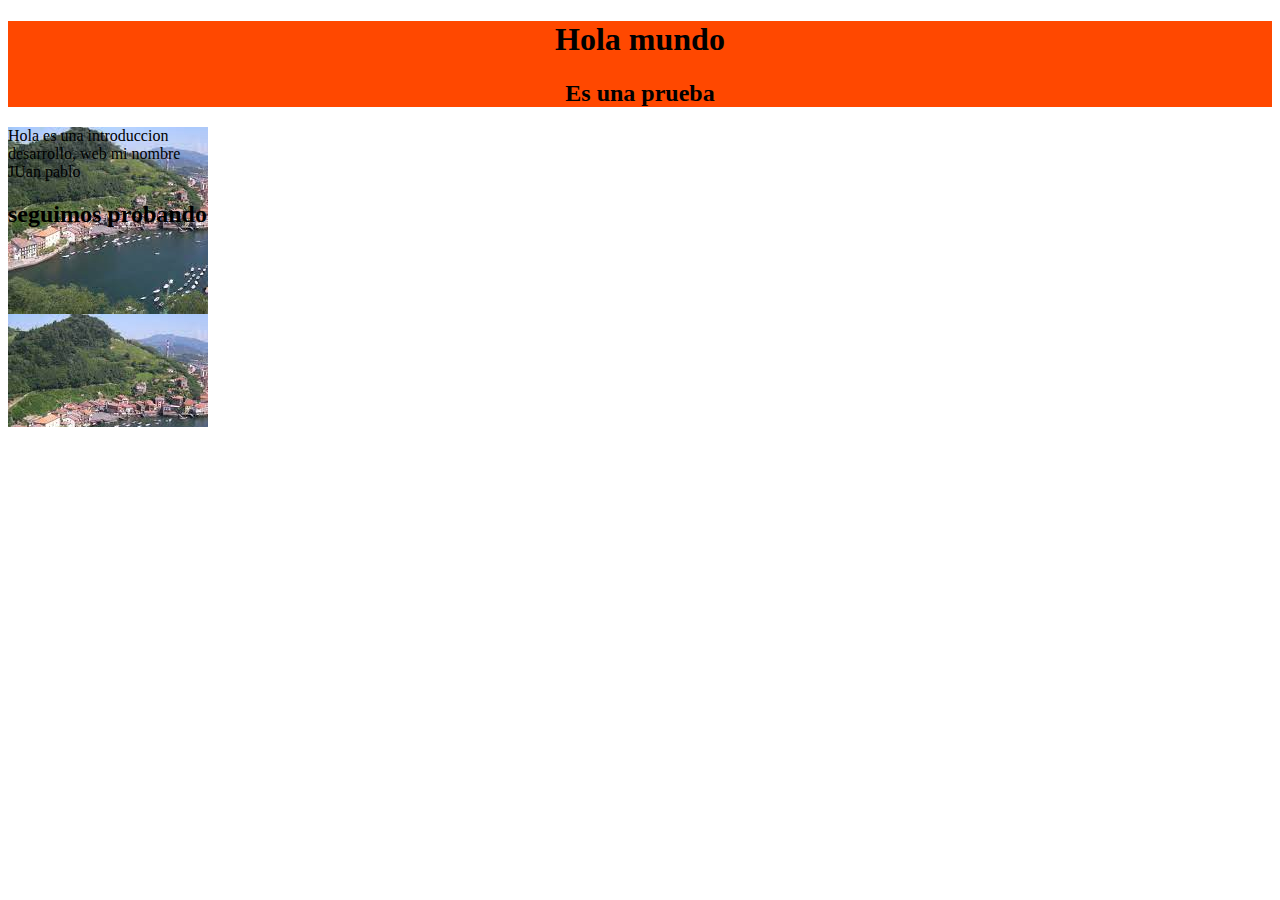
<file: Programacion/index.html>
<!DOCTYPE html>
<html>
    <head>
    <title>Clase 1</title>
   
    <link rel="icon" href="https://naruto-official.com/index/char_naruto.webp">
    <link href="index.css" rel="stylesheet" type="text/css"/>
    </head>
    <body>
        <div class="encabezados">
          
            <center>
            <h1> Hola mundo</h1>
        <h2>Es una prueba</h2>
    </center>
        </div>
        <div class="prueba">
          <p>
            Hola es una introduccion desarrollo, web mi nombre JUan pablo
          </p>  
          <h2>
            seguimos probando
          </h2>
     
        </div>
    </body>
</html>
</file>
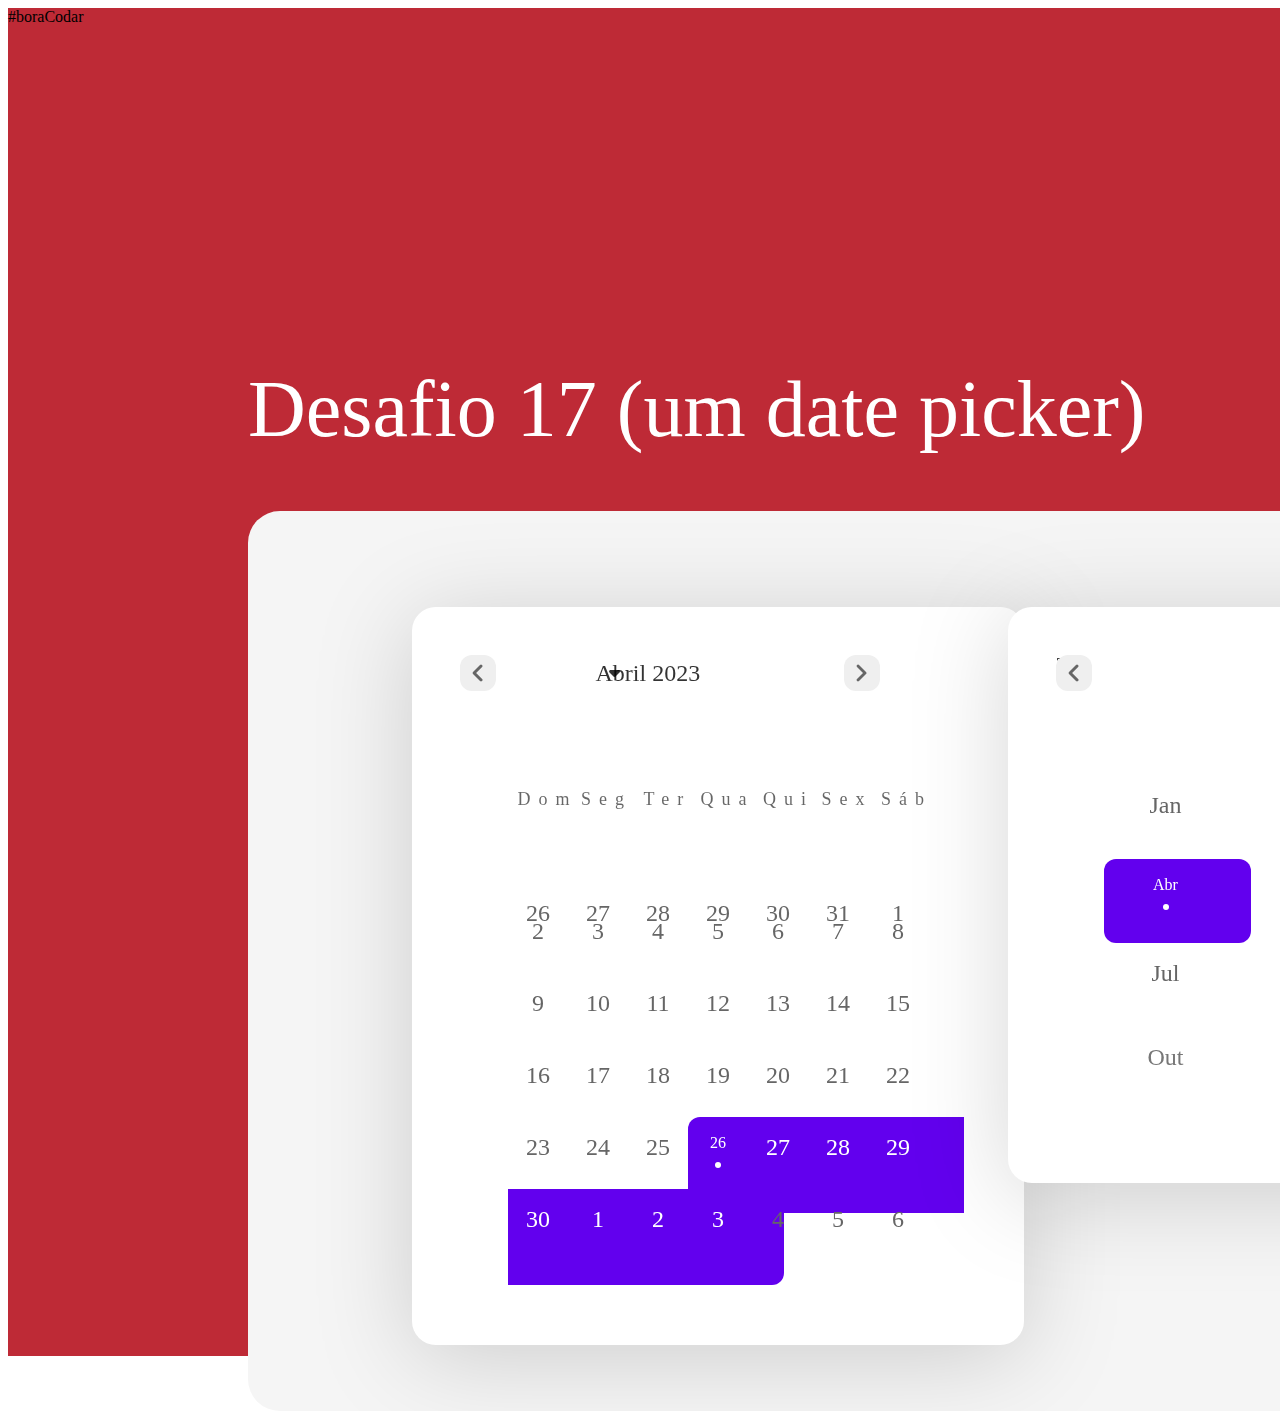
<file: Programacion/figma.html>
<html>
 <head>
    <title>Ejemplo de figma</title>
    <link href="style.css" rel="stylesheet" type="text/css">
  </head>
 <body>
    
 </body>
<div id='capa' class='capa'>
    <div id='#boracodar' class='#boracodar'>
    #boraCodar</div>
    <div id='desafio17-umdatepicker' class='desafio17-umdatepicker'>
    Desafio 17 (um date picker)</div>
    <div id='imagemdoprojeto' class='imagemdoprojeto'>
    <div id='frame11' class='frame11'>
    <div id='datepicker2' class='datepicker2'>
    <div id='monthselector' class='monthselector'>
    <button id='navigationbutton' class='navigationbutton'>
    <div id='ellipse' class='ellipse'>
    </div>
    <img id='material-symbols:chevron-left-rounded' class='material-symbols:chevron-left-rounded' src='[data-uri]'/>
    </img>
    </button>
    <div id='month2' class='month2'>
    <div id='abril2023' class='abril2023'>
    Abril 2023</div>
    <img id='material-symbols:arrow-drop-down-rounded' class='material-symbols:arrow-drop-down-rounded' src='[data-uri]'/>
    </img>
    </div>
    <button id='navigationbutton2' class='navigationbutton2'>
    <div id='ellipse2' class='ellipse2'>
    </div>
    <img id='material-symbols:chevron-right-rounded' class='material-symbols:chevron-right-rounded' src='[data-uri]'/>
    </img>
    </button>
    </div>
    <div id='calendar' class='calendar'>
    <div id='weeklabels' class='weeklabels'>
    <div id='daynumber' class='daynumber'>
    <div id='dom' class='dom'>
    Dom</div>
    </div>
    <div id='daynumber2' class='daynumber2'>
    <div id='seg' class='seg'>
    Seg</div>
    </div>
    <div id='daynumber3' class='daynumber3'>
    <div id='ter4' class='ter4'>
    Ter</div>
    </div>
    <div id='daynumber4' class='daynumber4'>
    <div id='qua' class='qua'>
    Qua</div>
    </div>
    <div id='daynumber5' class='daynumber5'>
    <div id='qui' class='qui'>
    Qui</div>
    </div>
    <div id='daynumber6' class='daynumber6'>
    <div id='sex' class='sex'>
    Sex</div>
    </div>
    <div id='daynumber7' class='daynumber7'>
    <div id='sáb' class='sáb'>
    Sáb</div>
    </div>
    </div>
    <div id='monthdays' class='monthdays'>
    <div id='weekrow' class='weekrow'>
    <div id='calendarday' class='calendarday'>
    <div id='content' class='content'>
    26</div>
    </div>
    <div id='calendarday2' class='calendarday2'>
    <div id='content2' class='content2'>
    27</div>
    </div>
    <div id='calendarday3' class='calendarday3'>
    <div id='content3' class='content3'>
    28</div>
    </div>
    <div id='calendarday4' class='calendarday4'>
    <div id='content4' class='content4'>
    29</div>
    </div>
    <div id='calendarday5' class='calendarday5'>
    <div id='content5' class='content5'>
    30</div>
    </div>
    <div id='calendarday6' class='calendarday6'>
    <div id='content6' class='content6'>
    31</div>
    </div>
    <div id='calendarday7' class='calendarday7'>
    <div id='content7' class='content7'>
    1</div>
    </div>
    </div>
    <div id='weekrow2' class='weekrow2'>
    <div id='calendarday8' class='calendarday8'>
    <div id='content8' class='content8'>
    2</div>
    </div>
    <div id='calendarday9' class='calendarday9'>
    <div id='content9' class='content9'>
    3</div>
    </div>
    <div id='calendarday10' class='calendarday10'>
    <div id='content10' class='content10'>
    4</div>
    </div>
    <div id='calendarday11' class='calendarday11'>
    <div id='content11' class='content11'>
    5</div>
    </div>
    <div id='calendarday12' class='calendarday12'>
    <div id='content12' class='content12'>
    6</div>
    </div>
    <div id='calendarday13' class='calendarday13'>
    <div id='content13' class='content13'>
    7</div>
    </div>
    <div id='calendarday14' class='calendarday14'>
    <div id='content14' class='content14'>
    8</div>
    </div>
    </div>
    <div id='weekrow3' class='weekrow3'>
    <div id='calendarday15' class='calendarday15'>
    <div id='content15' class='content15'>
    9</div>
    </div>
    <div id='calendarday16' class='calendarday16'>
    <div id='content16' class='content16'>
    10</div>
    </div>
    <div id='calendarday17' class='calendarday17'>
    <div id='content17' class='content17'>
    11</div>
    </div>
    <div id='calendarday18' class='calendarday18'>
    <div id='content18' class='content18'>
    12</div>
    </div>
    <div id='calendarday19' class='calendarday19'>
    <div id='content19' class='content19'>
    13</div>
    </div>
    <div id='calendarday20' class='calendarday20'>
    <div id='content20' class='content20'>
    14</div>
    </div>
    <div id='calendarday21' class='calendarday21'>
    <div id='content21' class='content21'>
    15</div>
    </div>
    </div>
    <div id='weekrow4' class='weekrow4'>
    <div id='calendarday22' class='calendarday22'>
    <div id='content22' class='content22'>
    16</div>
    </div>
    <div id='calendarday23' class='calendarday23'>
    <div id='content23' class='content23'>
    17</div>
    </div>
    <div id='calendarday24' class='calendarday24'>
    <div id='content24' class='content24'>
    18</div>
    </div>
    <div id='calendarday25' class='calendarday25'>
    <div id='content25' class='content25'>
    19</div>
    </div>
    <div id='calendarday26' class='calendarday26'>
    <div id='content26' class='content26'>
    20</div>
    </div>
    <div id='calendarday27' class='calendarday27'>
    <div id='content27' class='content27'>
    21</div>
    </div>
    <div id='calendarday28' class='calendarday28'>
    <div id='content28' class='content28'>
    22</div>
    </div>
    </div>
    <div id='weekrow5' class='weekrow5'>
    <div id='calendarday29' class='calendarday29'>
    <div id='content29' class='content29'>
    23</div>
    </div>
    <div id='calendarday30' class='calendarday30'>
    <div id='content30' class='content30'>
    24</div>
    </div>
    <div id='calendarday31' class='calendarday31'>
    <div id='content31' class='content31'>
    25</div>
    </div>
    <div id='calendarday32' class='calendarday32'>
    <div id='content32' class='content32'>
    26</div>
    <div id='currentdateindicator' class='currentdateindicator'>
    </div>
    </div>
    <div id='calendarday33' class='calendarday33'>
    <div id='content33' class='content33'>
    27</div>
    </div>
    <div id='calendarday34' class='calendarday34'>
    <div id='content34' class='content34'>
    28</div>
    </div>
    <div id='calendarday35' class='calendarday35'>
    <div id='content35' class='content35'>
    29</div>
    </div>
    </div>
    <div id='weekrow6' class='weekrow6'>
    <div id='calendarday36' class='calendarday36'>
    <div id='content36' class='content36'>
    30</div>
    </div>
    <div id='calendarday37' class='calendarday37'>
    <div id='content37' class='content37'>
    1</div>
    </div>
    <div id='calendarday38' class='calendarday38'>
    <div id='content38' class='content38'>
    2</div>
    </div>
    <div id='calendarday39' class='calendarday39'>
    <div id='content39' class='content39'>
    3</div>
    </div>
    <div id='calendarday40' class='calendarday40'>
    <div id='content40' class='content40'>
    4</div>
    </div>
    <div id='calendarday41' class='calendarday41'>
    <div id='content41' class='content41'>
    5</div>
    </div>
    <div id='calendarday42' class='calendarday42'>
    <div id='content42' class='content42'>
    6</div>
    </div>
    </div>
    </div>
    </div>
    </div>
    <div id='monthpicker' class='monthpicker'>
    <div id='yearselector' class='yearselector'>
    <button id='navigationbutton3' class='navigationbutton3'>
    <div id='ellipse3' class='ellipse3'>
    </div>
    <img id='material-symbols:chevron-left-rounded2' class='material-symbols:chevron-left-rounded2' src='[data-uri]'/>
    </img>
    </button>
    <div id='333' class='333'>
    2023</div>
    <button id='navigationbutton4' class='navigationbutton4'>
    <div id='ellipse4' class='ellipse4'>
    </div>
    <img id='material-symbols:chevron-right-rounded2' class='material-symbols:chevron-right-rounded2' src='[data-uri]'/>
    </img>
    </button>
    </div>
    <div id='year2' class='year2'>
    <div id='monthsrow' class='monthsrow'>
    <div id='calendarday43' class='calendarday43'>
    <div id='content43' class='content43'>
    Jan</div>
    </div>
    <div id='calendarday44' class='calendarday44'>
    <div id='content44' class='content44'>
    Fev</div>
    </div>
    <div id='calendarday45' class='calendarday45'>
    <div id='content45' class='content45'>
    Mar</div>
    </div>
    </div>
    <div id='monthsrow2' class='monthsrow2'>
    <div id='calendarday46' class='calendarday46'>
    <div id='content46' class='content46'>
    Abr</div>
    <div id='currentdateindicator2' class='currentdateindicator2'>
    </div>
    </div>
    <div id='calendarday47' class='calendarday47'>
    <div id='content47' class='content47'>
    Mai</div>
    </div>
    <div id='calendarday48' class='calendarday48'>
    <div id='content48' class='content48'>
    Jun</div>
    </div>
    </div>
    <div id='monthsrow3' class='monthsrow3'>
    <div id='calendarday49' class='calendarday49'>
    <div id='content49' class='content49'>
    Jul</div>
    </div>
    <div id='calendarday50' class='calendarday50'>
    <div id='content50' class='content50'>
    Ago</div>
    </div>
    <div id='calendarday51' class='calendarday51'>
    <div id='content51' class='content51'>
    Set</div>
    </div>
    </div>
    <div id='monthsrow4' class='monthsrow4'>
    <div id='calendarday52' class='calendarday52'>
    <div id='content52' class='content52'>
    Out</div>
    </div>
    <div id='calendarday53' class='calendarday53'>
    <div id='content53' class='content53'>
    Nov</div>
    </div>
    <div id='calendarday54' class='calendarday54'>
    <div id='content54' class='content54'>
    Dez</div>
    </div>
    </div>
    </div>
    </div>
    </div>
    </div>
    </div>
    <body>
    </html>
</file>
<file: Programacion/index.css>
.encabezados{
    background-color: rgb(255, 72, 0);
    text-align: justify;
    font-size: medium;
}
.prueba{
    background-image:url(jjj.jpeg);
    height: 300px;
    width: 200px;

}
</file>
<file: Programacion/style.css>
.capa
{
position:absolute;
background-color:#be2a36;
height:1348px;
width:1920px;
padding:0px;
}
.#boracodar
{
color:#ffffff;
text-align:left;
vertical-align:text-top;
font-size:160px;
font-family:Roboto Condensed;
line-height:180px;
border-style:hidden;
outline:none;
left:240px;
top:160px;
position:absolute;
width:749px;
}
.desafio17-umdatepicker
{
color:#ffffff;
text-align:left;
vertical-align:text-top;
font-size:80px;
font-family:Roboto;
left:240px;
top:356px;
width:982px;
height:94px;
position:absolute;
line-height:auto;
border-style:hidden;
outline:none;
}
.imagemdoprojeto
{
background-color:#f5f5f5;
height:900px;
width:1440px;
border-radius:32px;
padding:0px;
display:flex;
flex-direction:column;
flex-wrap:nowrap;
align-items:center;
justify-content:center;
position:absolute;
top:503px;
left:240px;
}
.frame11
{
height:642px;
width:1112px;
align-self:flex-start;
left:164px;
top:96px;
position:absolute;
padding:0px;
display:flex;
flex-direction:row;
justify-content:flex-start;
align-items:flex-start;
gap:80px;
}
.datepicker2
{
background-color:#ffffff;
height:642px;
width:516px;
filter:drop-shadow(0px 12px 48px rgba(0,0,0,0.1599999964237213));
border-radius:24px;
padding:48px;
display:flex;
flex-direction:column;
gap:36px;
position:absolute;
}
.monthselector
{
height:36px;
width:420px;
padding:0px;
display:flex;
flex-direction:row;
flex-wrap:nowrap;
justify-content:space-between;
align-items:flex-start;
position:absolute;
left:48px;
top:48px;
}
.navigationbutton
{
height:36px;
width:36px;
border-radius:12px;
padding:0px;
display:flex;
flex-direction:column;
gap:12px;
border-style:hidden;
outline:none;
position:absolute;
}
.ellipse
{
height:6px;
width:6px;
left:15px;
top:15px;
position:absolute;
border-radius:50%;
}
.material-symbols:chevron-left-rounded
{
background-color:#ffffff;
height:36px;
width:36px;
padding:0px;
}
.vector
{
background-color:#666666;
height:16.725000381469727px;
width:9.825000762939453px;
width:9.825000762939453px;
height:16.725000381469727px;
left:12.637481689453125px;
top:9.637500762939453px;
position:absolute;
}
.month2
{
height:36px;
width:149px;
align-self:flex-start;
left:135.5px;
top:0px;
position:absolute;
padding:0px;
display:flex;
flex-direction:row;
justify-content:flex-start;
align-items:flex-start;
}
.abril2023
{
color:rgba(0, 0, 0, 0.800000011920929);
text-align:center;
vertical-align:text-middle;
font-size:24px;
font-family:Lato;
line-height:36px;
border-style:hidden;
outline:none;
width:113px;
align-self:center;
display:flex;
position:absolute;
left:0px;
top:0px;
}
.material-symbols:arrow-drop-down-rounded
{
background-color:#ffffff;
height:36px;
width:36px;
align-self:flex-start;
left:113px;
top:0px;
position:absolute;
padding:0px;
}
.vector2
{
background-color:rgba(0, 0, 0, 0.800000011920929);
height:6.90000057220459px;
width:10.81848430633545px;
width:10.81848430633545px;
height:6.90000057220459px;
left:12.59px;
top:15px;
width:10.81848430633545px;
height:6.90000057220459px;
position:absolute;
}
.navigationbutton2
{
height:36px;
width:36px;
align-self:flex-start;
left:384px;
top:0px;
position:absolute;
border-radius:12px;
padding:0px;
display:flex;
flex-direction:column;
gap:12px;
border-style:hidden;
outline:none;
}
.ellipse2
{
height:6px;
width:6px;
top:15px;
left:15px;
position:absolute;
border-radius:50%;
}
.material-symbols:chevron-right-rounded
{
background-color:#ffffff;
height:36px;
width:36px;
padding:0px;
}
.vector3
{
background-color:#666666;
height:16.725000381469727px;
width:9.825023651123047px;
width:9.825023651123047px;
height:16.725000381469727px;
left:12.637504577636719px;
top:9.637500762939453px;
position:absolute;
}
.calendar
{
height:474px;
width:420px;
padding:0px;
display:flex;
flex-direction:column;
gap:6px;
left:48px;
top:120px;
position:relative;
}
.weeklabels
{
height:48px;
width:420px;
border-radius:6px;
padding:0px;
display:flex;
flex-direction:row;
justify-content:flex-start;
align-items:flex-start;
position:relative;
}
.daynumber
{
height:48px;
width:60px;
border-radius:6px;
padding:12px;
display:flex;
flex-direction:column;
gap:12px;
position:absolute;
}
.dom
{
color:rgba(0, 0, 0, 0.6000000238418579);
text-align:center;
vertical-align:text-middle;
font-size:18px;
font-family:Roboto;
letter-spacing:8px;
line-height:24px;
border-style:hidden;
outline:none;
left:9.5px;
top:12px;
position:absolute;
width:41px;
}
.daynumber2
{
height:48px;
width:60px;
align-self:flex-start;
left:60px;
top:0px;
position:absolute;
border-radius:6px;
padding:12px;
display:flex;
flex-direction:column;
gap:12px;
}
.seg
{
color:rgba(0, 0, 0, 0.6000000238418579);
text-align:center;
vertical-align:text-middle;
font-size:18px;
font-family:Roboto;
left:13px;
top:12px;
width:34px;
height:24px;
position:absolute;
letter-spacing:8px;
line-height:24px;
border-style:hidden;
outline:none;
}
.daynumber3
{
height:48px;
width:60px;
align-self:flex-start;
left:120px;
top:0px;
position:absolute;
border-radius:6px;
padding:12px;
display:flex;
flex-direction:column;
gap:12px;
}
.ter4
{
color:rgba(0, 0, 0, 0.6000000238418579);
text-align:center;
vertical-align:text-middle;
font-size:18px;
font-family:Roboto;
left:15.5px;
top:12px;
width:29px;
height:24px;
position:absolute;
letter-spacing:8px;
line-height:24px;
border-style:hidden;
outline:none;
}
.daynumber4
{
height:48px;
width:60px;
align-self:flex-start;
left:180px;
top:0px;
position:absolute;
border-radius:6px;
padding:12px;
display:flex;
flex-direction:column;
gap:12px;
}
.qua
{
color:rgba(0, 0, 0, 0.6000000238418579);
text-align:center;
vertical-align:text-middle;
font-size:18px;
font-family:Roboto;
left:12.5px;
top:12px;
width:35px;
height:24px;
position:absolute;
letter-spacing:8px;
line-height:24px;
border-style:hidden;
outline:none;
}
.daynumber5
{
height:48px;
width:60px;
align-self:flex-start;
left:240px;
top:0px;
position:absolute;
border-radius:6px;
padding:12px;
display:flex;
flex-direction:column;
gap:12px;
}
.qui
{
color:rgba(0, 0, 0, 0.6000000238418579);
text-align:center;
vertical-align:text-middle;
font-size:18px;
font-family:Roboto;
left:15px;
top:12px;
width:30px;
height:24px;
position:absolute;
letter-spacing:8px;
line-height:24px;
border-style:hidden;
outline:none;
}
.daynumber6
{
height:48px;
width:60px;
align-self:flex-start;
left:300px;
top:0px;
position:absolute;
border-radius:6px;
padding:12px;
display:flex;
flex-direction:column;
gap:12px;
}
.sex
{
color:rgba(0, 0, 0, 0.6000000238418579);
text-align:center;
vertical-align:text-middle;
font-size:18px;
font-family:Roboto;
left:13.5px;
top:12px;
width:33px;
height:24px;
position:absolute;
letter-spacing:8px;
line-height:24px;
border-style:hidden;
outline:none;
}
.daynumber7
{
height:48px;
width:60px;
align-self:flex-start;
left:360px;
top:0px;
position:absolute;
border-radius:6px;
padding:12px;
display:flex;
flex-direction:column;
gap:12px;
}
.sáb
{
color:rgba(0, 0, 0, 0.6000000238418579);
text-align:center;
vertical-align:text-middle;
font-size:18px;
font-family:Roboto;
left:13px;
top:12px;
width:34px;
height:24px;
position:absolute;
letter-spacing:8px;
line-height:24px;
border-style:hidden;
outline:none;
}
.monthdays
{
height:420px;
width:420px;
padding:0px;
display:flex;
flex-direction:column;
gap:12px;
top:54px;
position:relative;
}
.weekrow
{
height:60px;
width:420px;
padding:0px;
display:flex;
flex-direction:row;
justify-content:flex-start;
align-items:flex-start;
position:relative;
}
.calendarday
{
height:60px;
width:60px;
border-radius:12px;
padding:18px;
display:flex;
flex-direction:column;
gap:12px;
border-style:hidden;
outline:none;
position:absolute;
}
.content
{
color:#666666;
text-align:center;
vertical-align:text-middle;
font-size:24px;
font-family:Lato;
line-height:24px;
border-style:hidden;
outline:none;
left:16px;
top:18px;
position:absolute;
width:28px;
}
.calendarday2
{
height:60px;
width:60px;
align-self:flex-start;
left:60px;
top:0px;
position:absolute;
border-radius:12px;
padding:18px;
display:flex;
flex-direction:column;
gap:12px;
border-style:hidden;
outline:none;
}
.content2
{
color:#666666;
text-align:center;
vertical-align:text-middle;
font-size:24px;
font-family:Lato;
left:16px;
top:18px;
width:28px;
height:24px;
position:absolute;
line-height:24px;
border-style:hidden;
outline:none;
}
.calendarday3
{
height:60px;
width:60px;
align-self:flex-start;
left:120px;
top:0px;
position:absolute;
border-radius:12px;
padding:18px;
display:flex;
flex-direction:column;
gap:12px;
border-style:hidden;
outline:none;
}
.content3
{
color:#666666;
text-align:center;
vertical-align:text-middle;
font-size:24px;
font-family:Lato;
left:16px;
top:18px;
width:28px;
height:24px;
position:absolute;
line-height:24px;
border-style:hidden;
outline:none;
}
.calendarday4
{
height:60px;
width:60px;
align-self:flex-start;
left:180px;
top:0px;
position:absolute;
border-radius:12px;
padding:18px;
display:flex;
flex-direction:column;
gap:12px;
border-style:hidden;
outline:none;
}
.content4
{
color:#666666;
text-align:center;
vertical-align:text-middle;
font-size:24px;
font-family:Lato;
left:16px;
top:18px;
width:28px;
height:24px;
position:absolute;
line-height:24px;
border-style:hidden;
outline:none;
}
.calendarday5
{
height:60px;
width:60px;
align-self:flex-start;
left:240px;
top:0px;
position:absolute;
border-radius:12px;
padding:18px;
display:flex;
flex-direction:column;
gap:12px;
border-style:hidden;
outline:none;
}
.content5
{
color:#666666;
text-align:center;
vertical-align:text-middle;
font-size:24px;
font-family:Lato;
left:16px;
top:18px;
width:28px;
height:24px;
position:absolute;
line-height:24px;
border-style:hidden;
outline:none;
}
.calendarday6
{
height:60px;
width:60px;
align-self:flex-start;
left:300px;
top:0px;
position:absolute;
border-radius:12px;
padding:18px;
display:flex;
flex-direction:column;
gap:12px;
border-style:hidden;
outline:none;
}
.content6
{
color:#666666;
text-align:center;
vertical-align:text-middle;
font-size:24px;
font-family:Lato;
left:16px;
top:18px;
width:28px;
height:24px;
position:absolute;
line-height:24px;
border-style:hidden;
outline:none;
}
.calendarday7
{
height:60px;
width:60px;
align-self:flex-start;
left:360px;
top:0px;
position:absolute;
border-radius:12px;
padding:18px;
display:flex;
flex-direction:column;
gap:12px;
border-style:hidden;
outline:none;
}
.content7
{
color:#666666;
text-align:center;
vertical-align:text-middle;
font-size:24px;
font-family:Lato;
left:23px;
top:18px;
width:14px;
height:24px;
position:absolute;
line-height:24px;
border-style:hidden;
outline:none;
}
.weekrow2
{
height:60px;
width:420px;
padding:0px;
display:flex;
flex-direction:row;
justify-content:flex-start;
align-items:flex-start;
position:absolute;
top:18px;
left:0px;
}
.calendarday8
{
height:60px;
width:60px;
border-radius:12px;
padding:18px;
display:flex;
flex-direction:column;
gap:12px;
border-style:hidden;
outline:none;
position:absolute;
}
.content8
{
color:#666666;
text-align:center;
vertical-align:text-middle;
font-size:24px;
font-family:Lato;
line-height:24px;
border-style:hidden;
outline:none;
left:23px;
top:18px;
position:absolute;
width:14px;
}
.calendarday9
{
height:60px;
width:60px;
align-self:flex-start;
left:60px;
top:0px;
position:absolute;
border-radius:12px;
padding:18px;
display:flex;
flex-direction:column;
gap:12px;
border-style:hidden;
outline:none;
}
.content9
{
color:#666666;
text-align:center;
vertical-align:text-middle;
font-size:24px;
font-family:Lato;
left:23px;
top:18px;
width:14px;
height:24px;
position:absolute;
line-height:24px;
border-style:hidden;
outline:none;
}
.calendarday10
{
height:60px;
width:60px;
align-self:flex-start;
left:120px;
top:0px;
position:absolute;
border-radius:12px;
padding:18px;
display:flex;
flex-direction:column;
gap:12px;
border-style:hidden;
outline:none;
}
.content10
{
color:#666666;
text-align:center;
vertical-align:text-middle;
font-size:24px;
font-family:Lato;
left:23px;
top:18px;
width:14px;
height:24px;
position:absolute;
line-height:24px;
border-style:hidden;
outline:none;
}
.calendarday11
{
height:60px;
width:60px;
align-self:flex-start;
left:180px;
top:0px;
position:absolute;
border-radius:12px;
padding:18px;
display:flex;
flex-direction:column;
gap:12px;
border-style:hidden;
outline:none;
}
.content11
{
color:#666666;
text-align:center;
vertical-align:text-middle;
font-size:24px;
font-family:Lato;
left:23px;
top:18px;
width:14px;
height:24px;
position:absolute;
line-height:24px;
border-style:hidden;
outline:none;
}
.calendarday12
{
height:60px;
width:60px;
align-self:flex-start;
left:240px;
top:0px;
position:absolute;
border-radius:12px;
padding:18px;
display:flex;
flex-direction:column;
gap:12px;
border-style:hidden;
outline:none;
}
.content12
{
color:#666666;
text-align:center;
vertical-align:text-middle;
font-size:24px;
font-family:Lato;
left:23px;
top:18px;
width:14px;
height:24px;
position:absolute;
line-height:24px;
border-style:hidden;
outline:none;
}
.calendarday13
{
height:60px;
width:60px;
align-self:flex-start;
left:300px;
top:0px;
position:absolute;
border-radius:12px;
padding:18px;
display:flex;
flex-direction:column;
gap:12px;
border-style:hidden;
outline:none;
}
.content13
{
color:#666666;
text-align:center;
vertical-align:text-middle;
font-size:24px;
font-family:Lato;
left:23px;
top:18px;
width:14px;
height:24px;
position:absolute;
line-height:24px;
border-style:hidden;
outline:none;
}
.calendarday14
{
height:60px;
width:60px;
align-self:flex-start;
left:360px;
top:0px;
position:absolute;
border-radius:12px;
padding:18px;
display:flex;
flex-direction:column;
gap:12px;
border-style:hidden;
outline:none;
}
.content14
{
color:#666666;
text-align:center;
vertical-align:text-middle;
font-size:24px;
font-family:Lato;
left:23px;
top:18px;
width:14px;
height:24px;
position:absolute;
line-height:24px;
border-style:hidden;
outline:none;
}
.weekrow3
{
height:60px;
width:420px;
padding:0px;
display:flex;
flex-direction:row;
justify-content:flex-start;
align-items:flex-start;
position:absolute;
top:90px;
left:0px;
}
.calendarday15
{
height:60px;
width:60px;
border-radius:12px;
padding:18px;
display:flex;
flex-direction:column;
gap:12px;
border-style:hidden;
outline:none;
position:absolute;
}
.content15
{
color:#666666;
text-align:center;
vertical-align:text-middle;
font-size:24px;
font-family:Lato;
line-height:24px;
border-style:hidden;
outline:none;
left:23px;
top:18px;
position:absolute;
width:14px;
}
.calendarday16
{
height:60px;
width:60px;
align-self:flex-start;
left:60px;
top:0px;
position:absolute;
border-radius:12px;
padding:18px;
display:flex;
flex-direction:column;
gap:12px;
border-style:hidden;
outline:none;
}
.content16
{
color:#666666;
text-align:center;
vertical-align:text-middle;
font-size:24px;
font-family:Lato;
left:16px;
top:18px;
width:28px;
height:24px;
position:absolute;
line-height:24px;
border-style:hidden;
outline:none;
}
.calendarday17
{
height:60px;
width:60px;
align-self:flex-start;
left:120px;
top:0px;
position:absolute;
border-radius:12px;
padding:18px;
display:flex;
flex-direction:column;
gap:12px;
border-style:hidden;
outline:none;
}
.content17
{
color:#666666;
text-align:center;
vertical-align:text-middle;
font-size:24px;
font-family:Lato;
left:16px;
top:18px;
width:28px;
height:24px;
position:absolute;
line-height:24px;
border-style:hidden;
outline:none;
}
.calendarday18
{
height:60px;
width:60px;
align-self:flex-start;
left:180px;
top:0px;
position:absolute;
border-radius:12px;
padding:18px;
display:flex;
flex-direction:column;
gap:12px;
border-style:hidden;
outline:none;
}
.content18
{
color:#666666;
text-align:center;
vertical-align:text-middle;
font-size:24px;
font-family:Lato;
left:16px;
top:18px;
width:28px;
height:24px;
position:absolute;
line-height:24px;
border-style:hidden;
outline:none;
}
.calendarday19
{
height:60px;
width:60px;
align-self:flex-start;
left:240px;
top:0px;
position:absolute;
border-radius:12px;
padding:18px;
display:flex;
flex-direction:column;
gap:12px;
border-style:hidden;
outline:none;
}
.content19
{
color:#666666;
text-align:center;
vertical-align:text-middle;
font-size:24px;
font-family:Lato;
left:16px;
top:18px;
width:28px;
height:24px;
position:absolute;
line-height:24px;
border-style:hidden;
outline:none;
}
.calendarday20
{
height:60px;
width:60px;
align-self:flex-start;
left:300px;
top:0px;
position:absolute;
border-radius:12px;
padding:18px;
display:flex;
flex-direction:column;
gap:12px;
border-style:hidden;
outline:none;
}
.content20
{
color:#666666;
text-align:center;
vertical-align:text-middle;
font-size:24px;
font-family:Lato;
left:16px;
top:18px;
width:28px;
height:24px;
position:absolute;
line-height:24px;
border-style:hidden;
outline:none;
}
.calendarday21
{
height:60px;
width:60px;
align-self:flex-start;
left:360px;
top:0px;
position:absolute;
border-radius:12px;
padding:18px;
display:flex;
flex-direction:column;
gap:12px;
border-style:hidden;
outline:none;
}
.content21
{
color:#666666;
text-align:center;
vertical-align:text-middle;
font-size:24px;
font-family:Lato;
left:16px;
top:18px;
width:28px;
height:24px;
position:absolute;
line-height:24px;
border-style:hidden;
outline:none;
}
.weekrow4
{
height:60px;
width:420px;
padding:0px;
display:flex;
flex-direction:row;
justify-content:flex-start;
align-items:flex-start;
position:absolute;
top:162px;
left:0px;
}
.calendarday22
{
height:60px;
width:60px;
border-radius:12px;
padding:18px;
display:flex;
flex-direction:column;
gap:12px;
border-style:hidden;
outline:none;
position:absolute;
}
.content22
{
color:#666666;
text-align:center;
vertical-align:text-middle;
font-size:24px;
font-family:Lato;
line-height:24px;
border-style:hidden;
outline:none;
left:16px;
top:18px;
position:absolute;
width:28px;
}
.calendarday23
{
height:60px;
width:60px;
align-self:flex-start;
left:60px;
top:0px;
position:absolute;
border-radius:12px;
padding:18px;
display:flex;
flex-direction:column;
gap:12px;
border-style:hidden;
outline:none;
}
.content23
{
color:#666666;
text-align:center;
vertical-align:text-middle;
font-size:24px;
font-family:Lato;
left:16px;
top:18px;
width:28px;
height:24px;
position:absolute;
line-height:24px;
border-style:hidden;
outline:none;
}
.calendarday24
{
height:60px;
width:60px;
align-self:flex-start;
left:120px;
top:0px;
position:absolute;
border-radius:12px;
padding:18px;
display:flex;
flex-direction:column;
gap:12px;
border-style:hidden;
outline:none;
}
.content24
{
color:#666666;
text-align:center;
vertical-align:text-middle;
font-size:24px;
font-family:Lato;
left:16px;
top:18px;
width:28px;
height:24px;
position:absolute;
line-height:24px;
border-style:hidden;
outline:none;
}
.calendarday25
{
height:60px;
width:60px;
align-self:flex-start;
left:180px;
top:0px;
position:absolute;
border-radius:12px;
padding:18px;
display:flex;
flex-direction:column;
gap:12px;
border-style:hidden;
outline:none;
}
.content25
{
color:#666666;
text-align:center;
vertical-align:text-middle;
font-size:24px;
font-family:Lato;
left:16px;
top:18px;
width:28px;
height:24px;
position:absolute;
line-height:24px;
border-style:hidden;
outline:none;
}
.calendarday26
{
height:60px;
width:60px;
align-self:flex-start;
left:240px;
top:0px;
position:absolute;
border-radius:12px;
padding:18px;
display:flex;
flex-direction:column;
gap:12px;
border-style:hidden;
outline:none;
}
.content26
{
color:#666666;
text-align:center;
vertical-align:text-middle;
font-size:24px;
font-family:Lato;
left:16px;
top:18px;
width:28px;
height:24px;
position:absolute;
line-height:24px;
border-style:hidden;
outline:none;
}
.calendarday27
{
height:60px;
width:60px;
align-self:flex-start;
left:300px;
top:0px;
position:absolute;
border-radius:12px;
padding:18px;
display:flex;
flex-direction:column;
gap:12px;
border-style:hidden;
outline:none;
}
.content27
{
color:#666666;
text-align:center;
vertical-align:text-middle;
font-size:24px;
font-family:Lato;
left:16px;
top:18px;
width:28px;
height:24px;
position:absolute;
line-height:24px;
border-style:hidden;
outline:none;
}
.calendarday28
{
height:60px;
width:60px;
align-self:flex-start;
left:360px;
top:0px;
position:absolute;
border-radius:12px;
padding:18px;
display:flex;
flex-direction:column;
gap:12px;
border-style:hidden;
outline:none;
}
.content28
{
color:#666666;
text-align:center;
vertical-align:text-middle;
font-size:24px;
font-family:Lato;
left:16px;
top:18px;
width:28px;
height:24px;
position:absolute;
line-height:24px;
border-style:hidden;
outline:none;
}
.weekrow5
{
height:60px;
width:420px;
padding:0px;
display:flex;
flex-direction:row;
justify-content:flex-start;
align-items:flex-start;
position:absolute;
top:234px;
left:0px;
}
.calendarday29
{
height:60px;
width:60px;
border-radius:12px;
padding:18px;
display:flex;
flex-direction:column;
gap:12px;
border-style:hidden;
outline:none;
position:absolute;
}
.content29
{
color:#666666;
text-align:center;
vertical-align:text-middle;
font-size:24px;
font-family:Lato;
line-height:24px;
border-style:hidden;
outline:none;
left:16px;
top:18px;
position:absolute;
width:28px;
}
.calendarday30
{
height:60px;
width:60px;
align-self:flex-start;
left:60px;
top:0px;
position:absolute;
border-radius:12px;
padding:18px;
display:flex;
flex-direction:column;
gap:12px;
border-style:hidden;
outline:none;
}
.content30
{
color:#666666;
text-align:center;
vertical-align:text-middle;
font-size:24px;
font-family:Lato;
left:16px;
top:18px;
width:28px;
height:24px;
position:absolute;
line-height:24px;
border-style:hidden;
outline:none;
}
.calendarday31
{
height:60px;
width:60px;
align-self:flex-start;
left:120px;
top:0px;
position:absolute;
border-radius:12px;
padding:18px;
display:flex;
flex-direction:column;
gap:12px;
border-style:hidden;
outline:none;
}
.content31
{
color:#666666;
text-align:center;
vertical-align:text-middle;
font-size:24px;
font-family:Lato;
left:16px;
top:18px;
width:28px;
height:24px;
position:absolute;
line-height:24px;
border-style:hidden;
outline:none;
}
.calendarday32
{
background-color:#6200ee;
height:60px;
width:60px;
align-self:flex-start;
left:180px;
top:0px;
position:absolute;
border-radius:12px 0px 0px 12px;
padding:12px;
display:flex;
flex-direction:column;
gap:12px;
border-style:hidden;
outline:none;
}
.content32
{
color:#ffffff;
text-align:center;
vertical-align:text-middle;
font-size:16px;
font-family:Lato;
left:16px;
top:18px;
width:28px;
height:24px;
position:absolute;
line-height:16px;
border-style:hidden;
outline:none;
}
.currentdateindicator
{
background-color:#ffffff;
height:6px;
width:6px;
top:45px;
left:27px;
position:absolute;
border-radius:50%;
}
.calendarday33
{
background-color:#6200ee;
height:60px;
width:60px;
align-self:flex-start;
left:240px;
top:0px;
position:absolute;
padding:18px;
display:flex;
flex-direction:column;
gap:12px;
border-style:hidden;
outline:none;
}
.content33
{
color:#ffffff;
text-align:center;
vertical-align:text-middle;
font-size:24px;
font-family:Lato;
left:16px;
top:18px;
width:28px;
height:24px;
position:absolute;
line-height:24px;
border-style:hidden;
outline:none;
}
.calendarday34
{
background-color:#6200ee;
height:60px;
width:60px;
align-self:flex-start;
left:300px;
top:0px;
position:absolute;
padding:18px;
display:flex;
flex-direction:column;
gap:12px;
border-style:hidden;
outline:none;
}
.content34
{
color:#ffffff;
text-align:center;
vertical-align:text-middle;
font-size:24px;
font-family:Lato;
left:16px;
top:18px;
width:28px;
height:24px;
position:absolute;
line-height:24px;
border-style:hidden;
outline:none;
}
.calendarday35
{
background-color:#6200ee;
height:60px;
width:60px;
align-self:flex-start;
left:360px;
top:0px;
position:absolute;
padding:18px;
display:flex;
flex-direction:column;
gap:12px;
border-style:hidden;
outline:none;
}
.content35
{
color:#ffffff;
text-align:center;
vertical-align:text-middle;
font-size:24px;
font-family:Lato;
left:16px;
top:18px;
width:28px;
height:24px;
position:absolute;
line-height:24px;
border-style:hidden;
outline:none;
}
.weekrow6
{
height:60px;
width:420px;
padding:0px;
display:flex;
flex-direction:row;
justify-content:flex-start;
align-items:flex-start;
position:absolute;
top:306px;
left:0px;
}
.calendarday36
{
background-color:#6200ee;
height:60px;
width:60px;
padding:18px;
display:flex;
flex-direction:column;
gap:12px;
border-style:hidden;
outline:none;
position:absolute;
}
.content36
{
color:#ffffff;
text-align:center;
vertical-align:text-middle;
font-size:24px;
font-family:Lato;
line-height:24px;
border-style:hidden;
outline:none;
left:16px;
top:18px;
position:absolute;
width:28px;
}
.calendarday37
{
background-color:#6200ee;
height:60px;
width:60px;
align-self:flex-start;
left:60px;
top:0px;
position:absolute;
padding:18px;
display:flex;
flex-direction:column;
gap:12px;
border-style:hidden;
outline:none;
}
.content37
{
color:#ffffff;
text-align:center;
vertical-align:text-middle;
font-size:24px;
font-family:Lato;
left:23px;
top:18px;
width:14px;
height:24px;
position:absolute;
line-height:24px;
border-style:hidden;
outline:none;
}
.calendarday38
{
background-color:#6200ee;
height:60px;
width:60px;
align-self:flex-start;
left:120px;
top:0px;
position:absolute;
padding:18px;
display:flex;
flex-direction:column;
gap:12px;
border-style:hidden;
outline:none;
}
.content38
{
color:#ffffff;
text-align:center;
vertical-align:text-middle;
font-size:24px;
font-family:Lato;
left:23px;
top:18px;
width:14px;
height:24px;
position:absolute;
line-height:24px;
border-style:hidden;
outline:none;
}
.calendarday39
{
background-color:#6200ee;
height:60px;
width:60px;
align-self:flex-start;
left:180px;
top:0px;
position:absolute;
border-radius:0px 12px 12px 0px;
padding:18px;
display:flex;
flex-direction:column;
gap:12px;
border-style:hidden;
outline:none;
}
.content39
{
color:#ffffff;
text-align:center;
vertical-align:text-middle;
font-size:24px;
font-family:Lato;
left:23px;
top:18px;
width:14px;
height:24px;
position:absolute;
line-height:24px;
border-style:hidden;
outline:none;
}
.calendarday40
{
height:60px;
width:60px;
align-self:flex-start;
left:240px;
top:0px;
position:absolute;
border-radius:12px;
padding:18px;
display:flex;
flex-direction:column;
gap:12px;
border-style:hidden;
outline:none;
}
.content40
{
color:#666666;
text-align:center;
vertical-align:text-middle;
font-size:24px;
font-family:Lato;
left:23px;
top:18px;
width:14px;
height:24px;
position:absolute;
line-height:24px;
border-style:hidden;
outline:none;
}
.calendarday41
{
height:60px;
width:60px;
align-self:flex-start;
left:300px;
top:0px;
position:absolute;
border-radius:12px;
padding:18px;
display:flex;
flex-direction:column;
gap:12px;
border-style:hidden;
outline:none;
}
.content41
{
color:#666666;
text-align:center;
vertical-align:text-middle;
font-size:24px;
font-family:Lato;
left:23px;
top:18px;
width:14px;
height:24px;
position:absolute;
line-height:24px;
border-style:hidden;
outline:none;
}
.calendarday42
{
height:60px;
width:60px;
align-self:flex-start;
left:360px;
top:0px;
position:absolute;
border-radius:12px;
padding:18px;
display:flex;
flex-direction:column;
gap:12px;
border-style:hidden;
outline:none;
}
.content42
{
color:#666666;
text-align:center;
vertical-align:text-middle;
font-size:24px;
font-family:Lato;
left:23px;
top:18px;
width:14px;
height:24px;
position:absolute;
line-height:24px;
border-style:hidden;
outline:none;
}
.monthpicker
{
background-color:#ffffff;
height:480px;
width:516px;
filter:drop-shadow(0px 12px 48px rgba(0,0,0,0.1599999964237213));
align-self:flex-start;
left:596px;
top:0px;
position:absolute;
border-radius:24px;
padding:48px;
display:flex;
flex-direction:column;
gap:36px;
}
.yearselector
{
height:36px;
width:420px;
padding:0px;
display:flex;
flex-direction:row;
flex-wrap:nowrap;
justify-content:space-between;
align-items:flex-start;
position:absolute;
top:48px;
left:48px;
}
.navigationbutton3
{
height:36px;
width:36px;
border-radius:12px;
padding:0px;
display:flex;
flex-direction:column;
gap:12px;
border-style:hidden;
outline:none;
position:absolute;
}
.ellipse3
{
height:6px;
width:6px;
left:15px;
top:15px;
position:absolute;
border-radius:50%;
}
.material-symbols:chevron-left-rounded2
{
background-color:#ffffff;
height:36px;
width:36px;
padding:0px;
}
.vector4
{
background-color:#666666;
height:16.725000381469727px;
width:9.825000762939453px;
width:9.825000762939453px;
height:16.725000381469727px;
left:12.637504577636719px;
top:9.637500762939453px;
position:absolute;
}
.333
{
color:rgba(0, 0, 0, 0.800000011920929);
text-align:center;
vertical-align:text-middle;
font-size:24px;
font-family:Lato;
align-self:flex-start;
left:182px;
top:0px;
position:absolute;
line-height:36px;
border-style:hidden;
outline:none;
width:56px;
display:flex;
}
.navigationbutton4
{
height:36px;
width:36px;
align-self:flex-start;
left:384px;
top:0px;
position:absolute;
border-radius:12px;
padding:0px;
display:flex;
flex-direction:column;
gap:12px;
border-style:hidden;
outline:none;
}
.ellipse4
{
height:6px;
width:6px;
top:15px;
left:15px;
position:absolute;
border-radius:50%;
}
.material-symbols:chevron-right-rounded2
{
background-color:#ffffff;
height:36px;
width:36px;
padding:0px;
}
.vector5
{
background-color:#666666;
height:16.725000381469727px;
width:9.825023651123047px;
width:9.825023651123047px;
height:16.725000381469727px;
left:12.637481689453125px;
top:9.637500762939453px;
position:absolute;
}
.year2
{
height:312px;
width:420px;
padding:0px;
display:flex;
flex-direction:column;
gap:24px;
left:48px;
top:120px;
position:relative;
}
.monthsrow
{
height:60px;
width:420px;
padding:0px;
display:flex;
flex-direction:row;
justify-content:flex-start;
align-items:flex-start;
gap:25.5px;
position:relative;
}
.calendarday43
{
height:60px;
width:123px;
border-radius:12px;
padding:18px;
display:flex;
flex-direction:column;
gap:12px;
border-style:hidden;
outline:none;
position:absolute;
}
.content43
{
color:#666666;
text-align:center;
vertical-align:text-middle;
font-size:24px;
font-family:Lato;
line-height:24px;
border-style:hidden;
outline:none;
left:44px;
top:18px;
position:absolute;
width:35px;
}
.calendarday44
{
height:60px;
width:123px;
align-self:flex-start;
left:148.5px;
top:0px;
position:absolute;
border-radius:12px;
padding:18px;
display:flex;
flex-direction:column;
gap:12px;
border-style:hidden;
outline:none;
}
.content44
{
color:#666666;
text-align:center;
vertical-align:text-middle;
font-size:24px;
font-family:Lato;
left:42.5px;
top:18px;
width:38px;
height:24px;
position:absolute;
line-height:24px;
border-style:hidden;
outline:none;
}
.calendarday45
{
height:60px;
width:123px;
align-self:flex-start;
left:297px;
top:0px;
position:absolute;
border-radius:12px;
padding:18px;
display:flex;
flex-direction:column;
gap:12px;
border-style:hidden;
outline:none;
}
.content45
{
color:#666666;
text-align:center;
vertical-align:text-middle;
font-size:24px;
font-family:Lato;
left:40px;
top:18px;
width:43px;
height:24px;
position:absolute;
line-height:24px;
border-style:hidden;
outline:none;
}
.monthsrow2
{
height:60px;
width:420px;
padding:0px;
display:flex;
flex-direction:row;
justify-content:flex-start;
align-items:flex-start;
gap:25.5px;
position:absolute;
top:84px;
left:0px;
}
.calendarday46
{
background-color:#6200ee;
height:60px;
width:123px;
border-radius:12px;
padding:12px;
display:flex;
flex-direction:column;
gap:12px;
border-style:hidden;
outline:none;
position:absolute;
}
.content46
{
color:#ffffff;
text-align:center;
vertical-align:text-middle;
font-size:16px;
font-family:Lato;
line-height:16px;
border-style:hidden;
outline:none;
left:41.5px;
top:18px;
position:absolute;
width:40px;
}
.currentdateindicator2
{
background-color:#ffffff;
height:6px;
width:6px;
top:45px;
left:58.99px;
position:absolute;
border-radius:50%;
}
.calendarday47
{
height:60px;
width:123px;
align-self:flex-start;
left:148.5px;
top:0px;
position:absolute;
border-radius:12px;
padding:18px;
display:flex;
flex-direction:column;
gap:12px;
border-style:hidden;
outline:none;
}
.content47
{
color:#666666;
text-align:center;
vertical-align:text-middle;
font-size:24px;
font-family:Lato;
left:41.5px;
top:18px;
width:40px;
height:24px;
position:absolute;
line-height:24px;
border-style:hidden;
outline:none;
}
.calendarday48
{
height:60px;
width:123px;
align-self:flex-start;
left:297px;
top:0px;
position:absolute;
border-radius:12px;
padding:18px;
display:flex;
flex-direction:column;
gap:12px;
border-style:hidden;
outline:none;
}
.content48
{
color:#666666;
text-align:center;
vertical-align:text-middle;
font-size:24px;
font-family:Lato;
left:43px;
top:18px;
width:37px;
height:24px;
position:absolute;
line-height:24px;
border-style:hidden;
outline:none;
}
.monthsrow3
{
height:60px;
width:420px;
padding:0px;
display:flex;
flex-direction:row;
justify-content:flex-start;
align-items:flex-start;
gap:25.5px;
position:absolute;
top:168px;
left:0px;
}
.calendarday49
{
height:60px;
width:123px;
border-radius:12px;
padding:18px;
display:flex;
flex-direction:column;
gap:12px;
border-style:hidden;
outline:none;
position:absolute;
}
.content49
{
color:#666666;
text-align:center;
vertical-align:text-middle;
font-size:24px;
font-family:Lato;
line-height:24px;
border-style:hidden;
outline:none;
left:47px;
top:18px;
position:absolute;
width:29px;
}
.calendarday50
{
height:60px;
width:123px;
align-self:flex-start;
left:148.5px;
top:0px;
position:absolute;
border-radius:12px;
padding:18px;
display:flex;
flex-direction:column;
gap:12px;
border-style:hidden;
outline:none;
}
.content50
{
color:#666666;
text-align:center;
vertical-align:text-middle;
font-size:24px;
font-family:Lato;
left:40px;
top:18px;
width:43px;
height:24px;
position:absolute;
line-height:24px;
border-style:hidden;
outline:none;
}
.calendarday51
{
height:60px;
width:123px;
align-self:flex-start;
left:297px;
top:0px;
position:absolute;
border-radius:12px;
padding:18px;
display:flex;
flex-direction:column;
gap:12px;
border-style:hidden;
outline:none;
}
.content51
{
color:#666666;
text-align:center;
vertical-align:text-middle;
font-size:24px;
font-family:Lato;
left:44px;
top:18px;
width:35px;
height:24px;
position:absolute;
line-height:24px;
border-style:hidden;
outline:none;
}
.monthsrow4
{
height:60px;
width:420px;
padding:0px;
display:flex;
flex-direction:row;
justify-content:flex-start;
align-items:flex-start;
gap:25.5px;
position:absolute;
top:252px;
left:0px;
}
.calendarday52
{
height:60px;
width:123px;
border-radius:12px;
padding:18px;
display:flex;
flex-direction:column;
gap:12px;
border-style:hidden;
outline:none;
position:absolute;
}
.content52
{
color: #777;
text-align:center;
vertical-align:text-middle;
font-size:24px;
font-family:Lato;
line-height:24px;
border-style:hidden;
outline:none;
left:40.5px;
top:18px;
position:absolute;
width:42px;
}
.calendarday53
{
height:60px;
width:123px;
align-self:flex-start;
left:148.5px;
top:0px;
position:absolute;
border-radius:12px;
padding:18px;
display:flex;
flex-direction:column;
gap:12px;
border-style:hidden;
outline:none;
}
.content53
{
color:hwb(0 13% 30%);
text-align:center;
vertical-align:text-middle;
font-size:24px;
font-family:Lato;
left:39.5px;
top:18px;
width:44px;
height:24px;
position:absolute;
line-height:24px;
border-style:hidden;
outline:none;
}
.calendarday54
{
height:60px;
width:123px;
align-self:flex-start;
left:297px;
top:0px;
position:absolute;
border-radius:12px;
padding:18px;
display:flex;
flex-direction:column;
gap:12px;
border-style:hidden;
outline:none;
}
.content54
{
color:#600bc2;
text-align:center;
vertical-align:text-middle;
font-size:24px;
font-family:Lato;
left:40.5px;
top:18px;
width:42px;
height:24px;
position:absolute;
line-height:24px;
border-style:hidden;
outline:none;
}
</file>
